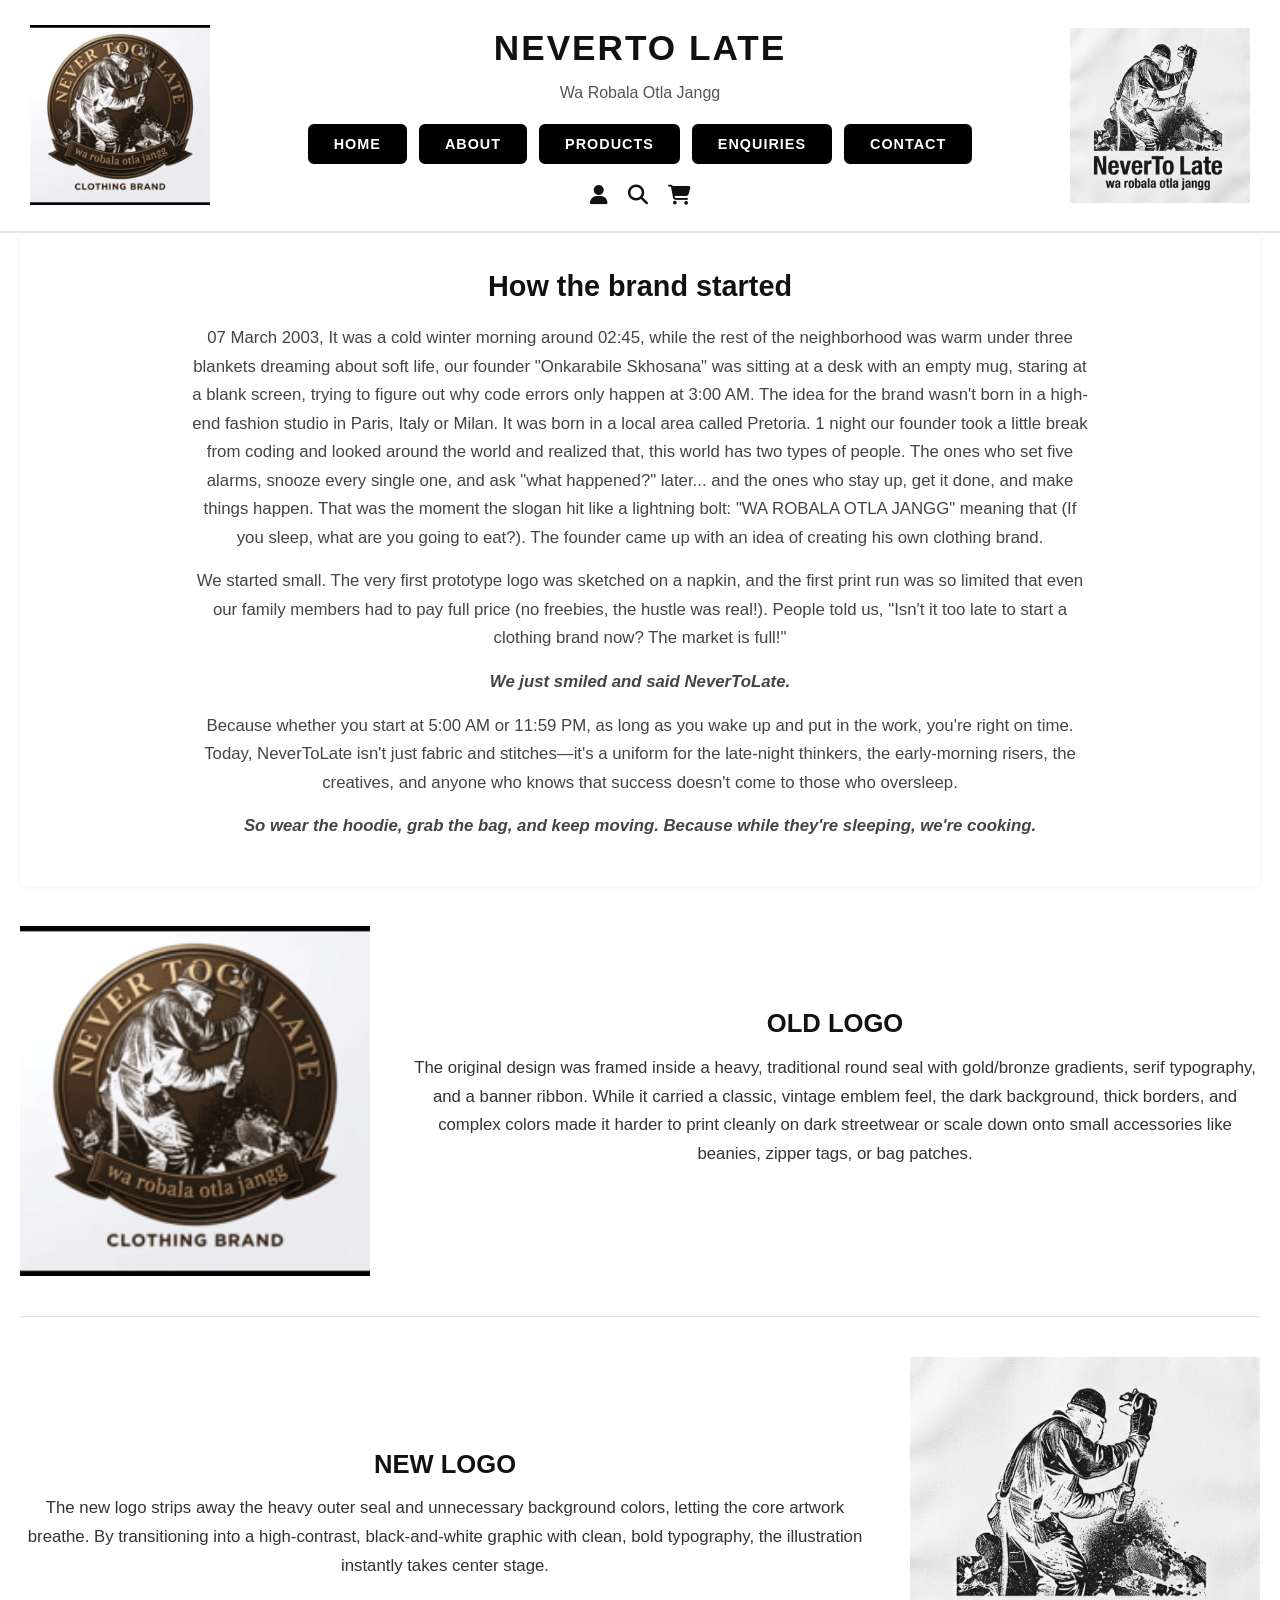
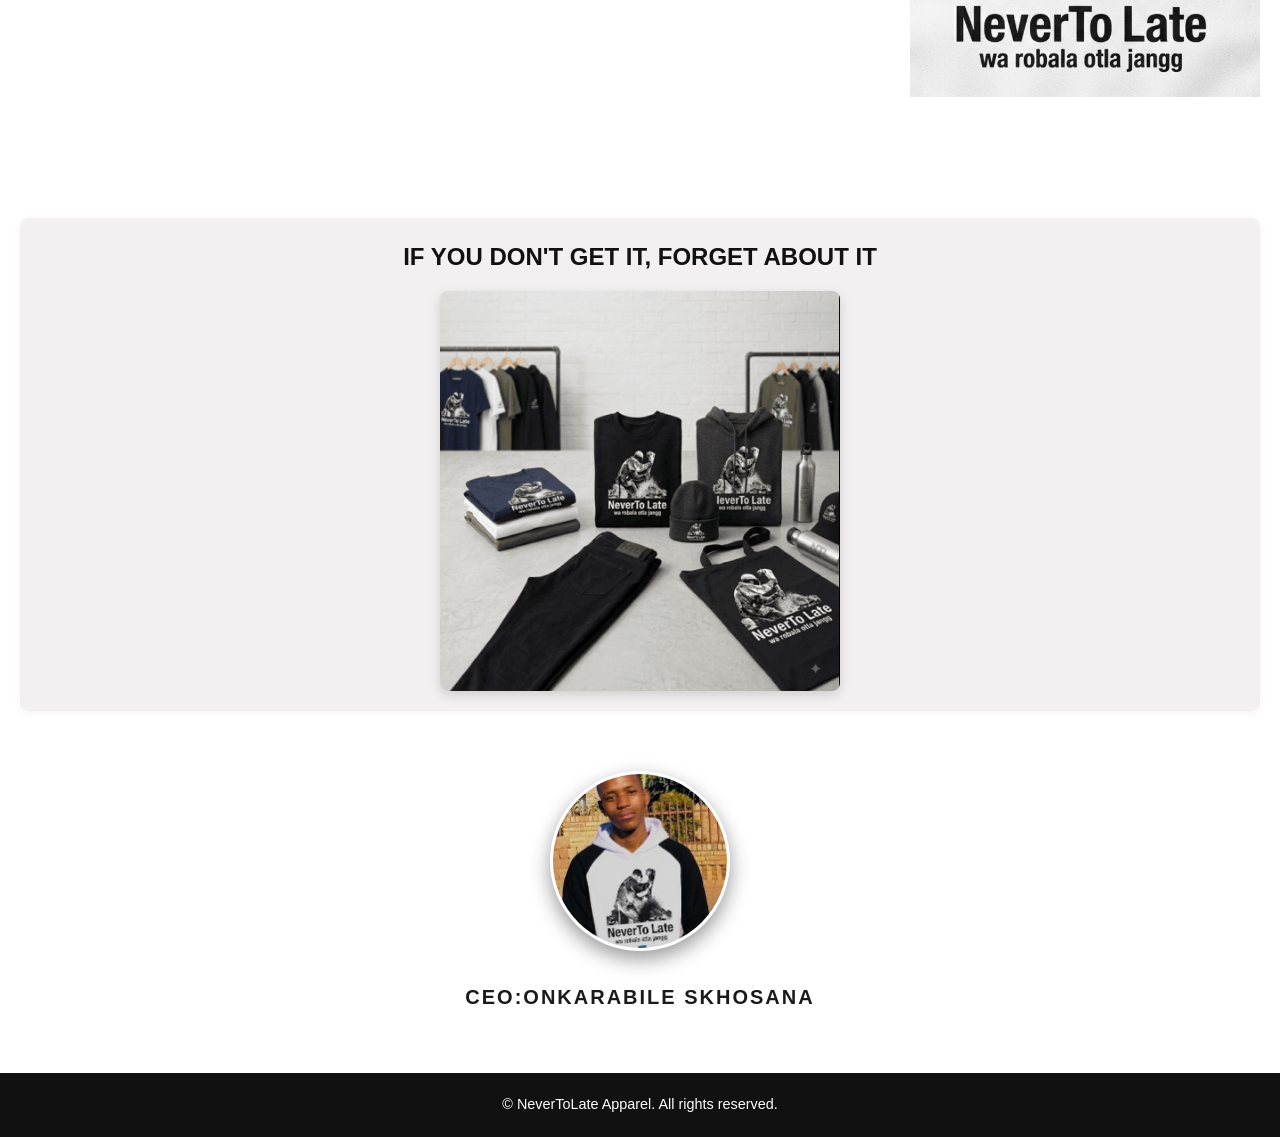
<file: about.html>
<!DOCTYPE html>
<html lang="en">
<head>
    <meta charset="UTF-8">
    <meta name="viewport" content="width=device-width, initial-scale=1.0">
    <title>About Us | NeverTo Late</title>
    <link rel="stylesheet" href="css/main.css">
    <link rel="stylesheet" href="css/about.css">
    <link rel="stylesheet" href="https://cdnjs.cloudflare.com/ajax/libs/font-awesome/6.5.1/css/all.min.css">
    <!-- Java Scripts -->
    <script src="js/product-detail.js"></script>
    <script src="js/account.js"></script>
    <script src="js/cart.js"></script>
    <script src="js/search.js"></script>
</head>
<body>
    <header>
    <div class="header-container">
        <!-- Left Column: Old Logo -->
        <div class="header-logo left">
            <img src="_image/oldlogo.png" alt="NeverToLate Old Logo">
        </div>

        <!-- Center Column: Main Header Content -->
        <div class="header-center">
            <h1>NEVERTO LATE</h1>
            <h4>Wa Robala Otla Jangg</h4>
            <nav>
                <button><a href="index.html">HOME</a></button>
                <button class="active"><a href="about.html">ABOUT</a></button>
                <button><a href="product.html">PRODUCTS</a></button>
                <button><a href="enquiries.html">ENQUIRIES</a></button>
                <button><a href="contact.html">CONTACT</a></button>
            </nav>
            <div class="header-icons">
                <a href="account.html" id="profileIcon" title="Account"><i class="fa-solid fa-user"></i></a>
                <a href="javascript:void(0);" id="searchIconLink" title="Search" onclick="openSearchModal()">
                    <i class="fa-solid fa-magnifying-glass"></i>
                </a>
                <a href="javascript:void(0);" id="cartIconLink" class="cart-icon-wrapper" title="Cart" onclick="openCartDrawer()">
                    <i class="fa-solid fa-cart-shopping"></i>
                    <span id="cartCountBadge" class="cart-count-badge hidden">0</span>
                </a>
            </div>
        </div>

        <!-- Right Column: New Logo -->
        <div class="header-logo right">
            <img src="_image/newlogo.png" alt="NeverToLate New Logo">
        </div>
    </div>
    </header>

    <main>
        <!-- Main content and information -->
        <div class="story-section">
            <h2 class="story-title">How the brand started</h2>
            <p>07 March 2003, It was a cold winter morning around 02:45, while the rest of the neighborhood was warm under three blankets dreaming about soft life, our founder "Onkarabile Skhosana" was sitting at a desk with an empty mug, staring at a blank screen, trying to figure out why code errors only happen at 3:00 AM. The idea for the brand wasn't born in a high-end fashion studio in Paris, Italy or Milan. It was born in a local area called Pretoria. 1 night our founder took a little break from coding and looked around the world and realized that, this world has two types of people. The ones who set five alarms, snooze every single one, and ask "what happened?" later... and the ones who stay up, get it done, and make things happen. That was the moment the slogan hit like a lightning bolt: "WA ROBALA OTLA JANGG" meaning that (If you sleep, what are you going to eat?). The founder came up with an idea of creating his own clothing brand.</p>
            <p>We started small. The very first prototype logo was sketched on a napkin, and the first print run was so limited that even our family members had to pay full price (no freebies, the hustle was real!). People told us, "Isn't it too late to start a clothing brand now? The market is full!"</p>
            <p class="slogenStrong">We just smiled and said NeverToLate.</p>
            <p>Because whether you start at 5:00 AM or 11:59 PM, as long as you wake up and put in the work, you're right on time. Today, NeverToLate isn't just fabric and stitches—it's a uniform for the late-night thinkers, the early-morning risers, the creatives, and anyone who knows that success doesn't come to those who oversleep.</p>
            <p class="slogenStrong">So wear the hoodie, grab the bag, and keep moving. Because while they're sleeping, we're cooking.</p>
        </div>

        <section class="about-row">
            <div class="about-media">
                <img src="_image/oldlogo.png" alt="Old Logo">
            </div>
             <!-- Old Logo and its information-->
            <div class="about-text">
                <h2>Old Logo</h2>
                <p>The original design was framed inside a heavy, traditional round seal with gold/bronze gradients, serif typography, and a banner ribbon. While it carried a classic, vintage emblem feel, the dark background, thick borders, and complex colors made it harder to print cleanly on dark streetwear or scale down onto small accessories like beanies, zipper tags, or bag patches.</p>
            </div>
        </section>

        <hr class="about-divider">

        <section class="about-row reverse">
            <div class="about-text">
                <h2>New Logo</h2>
                <p>The new logo strips away the heavy outer seal and unnecessary background colors, letting the core artwork breathe. By transitioning into a high-contrast, black-and-white graphic with clean, bold typography, the illustration instantly takes center stage.</p>
            </div>
            <div class="about-media">
                <img src="_image/newlogo.png" alt="New Logo">
            </div>
        </section>
        <br>
        <br>
        <!-- Video Feature Section -->
        <section class="video-section">
            <h2 class="video-title">IF YOU DON'T GET IT, FORGET ABOUT IT</h2>
            <div class="video-wrapper">
                <video autoplay loop muted playsinline poster="_image/heroshoot.png">
                    <source src="_video/mortivation.mp4" type="video/mp4">
                </video>
            </div>
        </section>
        <!-- CEO Profile Section -->
        <section class="ceo-section">
            <div class="ceo-profile-container">
                <div class="ceo-image-wrapper">
                    <img src="_image/stuff/ceo.jpeg"" alt="Founder">
                </div>
                <h3 class="ceo-title">CEO:Onkarabile Skhosana</h3>
            </div>
        </section>
    </main>

    <!-- Footer section-->
    <footer>
        <p>&copy; NeverToLate Apparel. All rights reserved.</p>
    </footer>

    <!-- Background Overlay for Cart Drawer -->
    <div id="cartOverlay" class="cart-overlay" onclick="closeCartDrawer()"></div>

    <!-- Left Side Cart Drawer Container -->
    <aside id="cartDrawer" class="cart-drawer left-drawer">
        <div class="cart-drawer-header">
            <h2>CART</h2>
            <button class="close-drawer-btn" onclick="closeCartDrawer()" aria-label="Close cart">&times;</button>
        </div>

        <div id="cartDrawerBody" class="cart-drawer-body">
            <!-- Dynamic cart items rendered here via cart.js -->
        </div>

        <div id="cartDrawerFooter" class="cart-drawer-footer hidden">
            <div class="cart-total-row">
                <span>TOTAL</span>
                <span id="cartDrawerTotal">R 0.00</span>
            </div>
            <button class="checkout-btn" onclick="window.location.href='product.html'">
                CHECKOUT &bull; <span id="checkoutBtnTotal">R 0.00</span>
            </button>
        </div>
    </aside>

    <!-- Search Overlay Modal -->
    <div id="searchModal" class="search-modal">
        <div class="search-modal-content">
            <button class="close-search-btn" onclick="closeSearchModal()">&times;</button>
            <div class="search-input-wrapper">
                <i class="fa-solid fa-magnifying-glass search-field-icon"></i>
                <input type="text" id="searchInput" placeholder="SEARCH PRODUCTS..." autocomplete="off">
            </div>
            <div id="searchResults" class="search-results-container">
            </div>
        </div>
    </div>
</body>
</html>
</file>
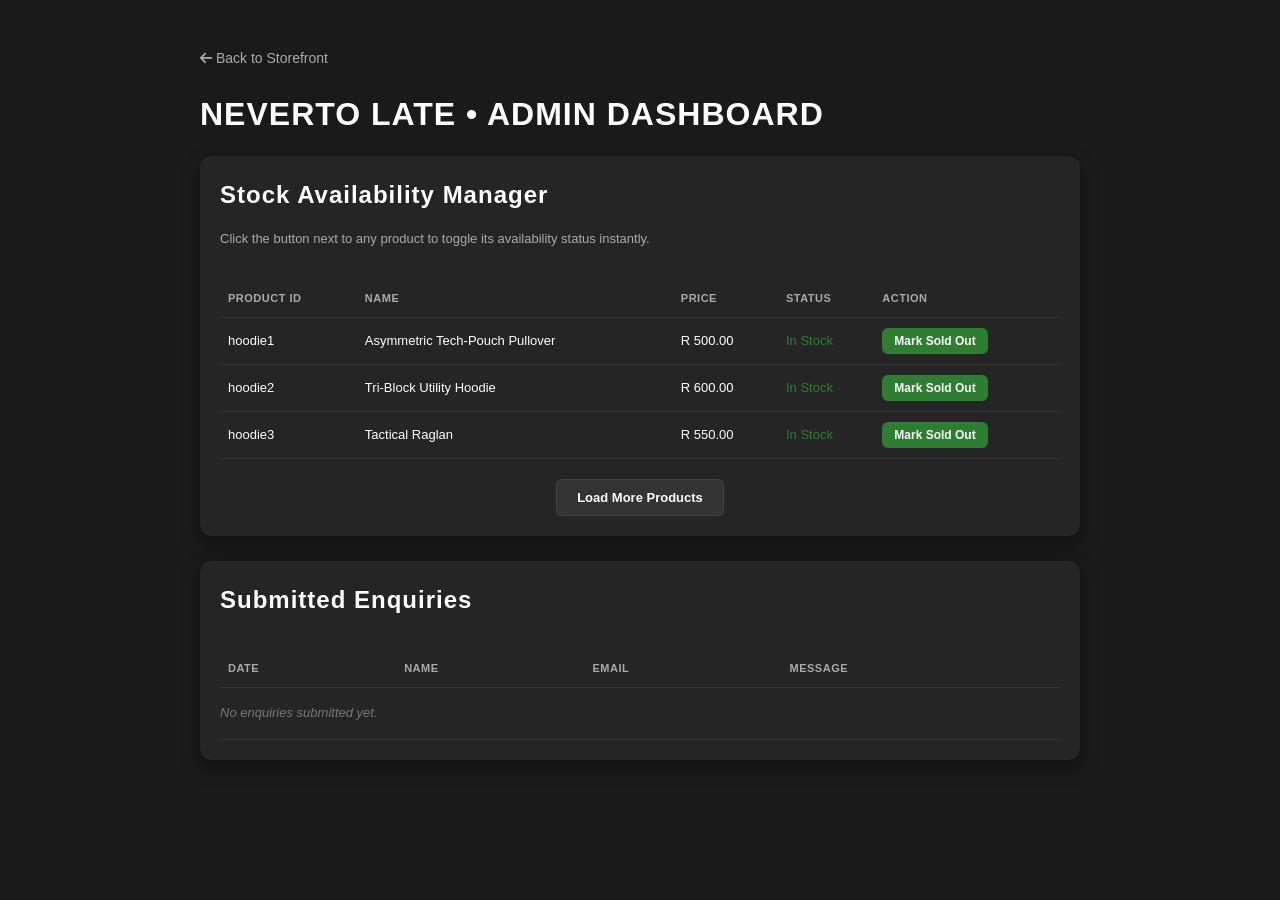
<file: admin.html>
<!DOCTYPE html>
<html lang="en">
<head>
    <meta charset="UTF-8">
    <meta name="viewport" content="width=device-width, initial-scale=1.0">
    <title>Admin Dashboard | NeverTo Late</title>
    <link rel="stylesheet" href="css/main.css">
    <link rel="stylesheet" href="https://cdnjs.cloudflare.com/ajax/libs/font-awesome/6.5.1/css/all.min.css">
    <style>
        /* Admin Specific Styling */
        body {
            background-color: #1a1a1a;
            color: #ffffff;
            font-family: -apple-system, BlinkMacSystemFont, "Segoe UI", Roboto, sans-serif;
            margin: 0;
            padding: 15px;
        }
        .admin-container {
            max-width: 900px;
            margin: 20px auto;
            padding: 10px;
        }
        h1, h2 {
            letter-spacing: 1px;
            margin-bottom: 15px;
        }
        .admin-section {
            background: #252525;
            border-radius: 12px;
            padding: 20px;
            margin-bottom: 25px;
            box-shadow: 0 8px 20px rgba(0,0,0,0.3);
        }
        
        /* Table Container */
        .table-wrapper {
            width: 100%;
            overflow-x: auto;
        }

        table {
            width: 100%;
            border-collapse: collapse;
            margin-top: 15px;
        }
        th, td {
            padding: 10px 8px;
            text-align: left;
            border-bottom: 1px solid #333333;
            font-size: 13px;
        }
        th {
            color: #aaaaaa;
            text-transform: uppercase;
            font-size: 11px;
            letter-spacing: 0.5px;
        }
        .status-btn {
            padding: 6px 12px;
            border-radius: 6px;
            border: none;
            font-weight: 600;
            cursor: pointer;
            font-size: 12px;
            white-space: nowrap;
        }
        .in-stock {
            background-color: #2e7d32;
            color: #ffffff;
        }
        .sold-out {
            background-color: #c62828;
            color: #ffffff;
        }
        .load-more-container {
            text-align: center;
            margin-top: 20px;
        }
        .load-more-btn {
            background-color: #333333;
            color: #ffffff;
            border: 1px solid #444444;
            padding: 10px 20px;
            border-radius: 6px;
            font-weight: 600;
            cursor: pointer;
            font-size: 13px;
            transition: background 0.2s;
        }
        .load-more-btn:hover {
            background-color: #444444;
        }
        .back-link {
            display: inline-block;
            margin-bottom: 20px;
            color: #aaaaaa;
            text-decoration: none;
            font-size: 14px;
        }
        .back-link:hover {
            color: #ffffff;
        }
        .empty-notice {
            color: #777777;
            font-style: italic;
            padding: 15px 0;
        }

        /* Responsive Mobile Styles (< 600px) */
        @media screen and (max-width: 600px) {
            .admin-container {
                padding: 5px;
                margin: 10px auto;
            }
            .admin-section {
                padding: 15px;
            }
            h1 {
                font-size: 1.3rem;
            }
            h2 {
                font-size: 1.1rem;
            }
            /* Hide Product ID column on small screens to fit Name, Price, Status & Action */
            table th:nth-child(1),
            table td:nth-child(1) {
                display: none;
            }
            th, td {
                padding: 8px 4px;
                font-size: 11px;
            }
            .status-btn {
                padding: 4px 8px;
                font-size: 10px;
            }
        }
    </style>
</head>
<body>

    <div class="admin-container">
        <a href="index.html" class="back-link"><i class="fa-solid fa-arrow-left"></i> Back to Storefront</a>
        <h1>NEVERTO LATE &bull; ADMIN DASHBOARD</h1>
        
        <!-- Stock Availability Manager -->
        <div class="admin-section">
            <h2>Stock Availability Manager</h2>
            <p style="font-size: 13px; color: #aaaaaa; margin-bottom: 15px;">Click the button next to any product to toggle its availability status instantly.</p>
            
            <div class="table-wrapper">
                <table>
                    <thead>
                        <tr>
                            <th>Product ID</th>
                            <th>Name</th>
                            <th>Price</th>
                            <th>Status</th>
                            <th>Action</th>
                        </tr>
                    </thead>
                    <tbody id="inventoryTableBody">
                        <!-- Populated using JS file -->
                    </tbody>
                </table>
            </div>

            <div class="load-more-container" id="loadMoreContainer">
                <button class="load-more-btn" onclick="toggleLoadMore()">Load More Products</button>
            </div>
        </div>

        <!-- Submitted Enquiries section -->
        <div class="admin-section">
            <h2>Submitted Enquiries</h2>
            <div class="table-wrapper">
                <table>
                    <thead>
                        <tr>
                            <th>Date</th>
                            <th>Name</th>
                            <th>Email</th>
                            <th>Message</th>
                        </tr>
                    </thead>
                    <tbody id="enquiriesTableBody">
                        <!-- Populate using JS file -->
                    </tbody>
                </table>
            </div>
        </div>
    </div>

    <!-- Admin Script -->
    <script>
        let inventory = JSON.parse(localStorage.getItem('nt_inventory_v2')) || [
            { id: 'hoodie1', name: 'Asymmetric Tech-Pouch Pullover', price: 500.00, isSoldOut: false },
            { id: 'hoodie2', name: 'Tri-Block Utility Hoodie', price: 600.00, isSoldOut: false },
            { id: 'hoodie3', name: 'Tactical Raglan', price: 550.00, isSoldOut: false },
            { id: 'hoodie4', name: 'Geometric Split-Zip Hoodie', price: 800.00, isSoldOut: true },
            { id: 'more-effort-Hoodie-Black', name: 'Heavy Duty (Black)', price: 600.00, isSoldOut: false },
            { id: 'more-effort-Hoodie-White', name: 'Heavy Duty (White)', price: 600.00, isSoldOut: false },
            { id: 'sidebag1', name: 'Tactical Utility Crossbody', price: 280.00, isSoldOut: false },
            { id: 'sidebag2', name: 'Mapara Blocking', price: 400.00, isSoldOut: false },
            { id: 'sidebag3', name: 'Dual-Strap', price: 350.00, isSoldOut: false },
            { id: 'NVTL-Black-Beanie', name: 'Essential-Black-Beanie', price: 120.00, isSoldOut: false },
            { id: 'NVTL-White-Beanie', name: 'Essential-White-Beanie', price: 120.00, isSoldOut: false }
        ];

        let showAllInventory = false;
        const initialDisplayLimit = 3;

        function renderInventory() {
            const tbody = document.getElementById('inventoryTableBody');
            const loadMoreBtn = document.getElementById('loadMoreContainer');
            tbody.innerHTML = '';

            const itemsToDisplay = showAllInventory ? inventory : inventory.slice(0, initialDisplayLimit);

            itemsToDisplay.forEach((item) => {
                const realIndex = inventory.findIndex(inv => inv.id === item.id);
                const tr = document.createElement('tr');
                tr.innerHTML = `
                    <td>${item.id}</td>
                    <td>${item.name}</td>
                    <td>R ${item.price.toFixed(2)}</td>
                    <td>${item.isSoldOut ? '<span style="color:#c62828;">Sold Out</span>' : '<span style="color:#2e7d32;">In Stock</span>'}</td>
                    <td>
                        <button class="status-btn ${item.isSoldOut ? 'sold-out' : 'in-stock'}" onclick="toggleStock(${realIndex})">
                            ${item.isSoldOut ? 'Mark In Stock' : 'Mark Sold Out'}
                        </button>
                    </td>
                `;
                tbody.appendChild(tr);
            });

            const btnElement = loadMoreBtn.querySelector('button');
            if (inventory.length <= initialDisplayLimit) {
                loadMoreBtn.style.display = 'none';
            } else {
                loadMoreBtn.style.display = 'block';
                btnElement.textContent = showAllInventory ? 'Show Less' : 'Load More Products';
            }

            localStorage.setItem('nt_inventory_v2', JSON.stringify(inventory));
        }

        function toggleLoadMore() {
            showAllInventory = !showAllInventory;
            renderInventory();
        }

        function toggleStock(index) {
            inventory[index].isSoldOut = !inventory[index].isSoldOut;
            renderInventory();
        }

        function renderEnquiries() {
            const tbody = document.getElementById('enquiriesTableBody');
            const enquiries = JSON.parse(localStorage.getItem('nt_enquiries')) || [];

            tbody.innerHTML = '';
            if (enquiries.length === 0) {
                tbody.innerHTML = `<tr><td colspan="4" class="empty-notice">No enquiries submitted yet.</td></tr>`;
                return;
            }

            enquiries.forEach(enq => {
                const tr = document.createElement('tr');
                tr.innerHTML = `
                    <td>${enq.date}</td>
                    <td>${enq.name}</td>
                    <td>${enq.email}</td>
                    <td>${enq.message}</td>
                `;
                tbody.appendChild(tr);
            });
        }

        // Initialize dashboard on load
        renderInventory();
        renderEnquiries();
    </script>
</body>
</html>
</file>
<file: css/main.css>
/* MAIN CSS TO CONTROL ALL FOOTER, HEADER, AND CART DRAWER STYLES */

* {
    box-sizing: border-box;
    margin: 0;
    padding: 0;
}

body {
    font-family: Arial, sans-serif;
    background-color: #ffffff;
    color: #222222;
    line-height: 1.6;
}

/* Base Main Container Styling */
main {
    max-width: 1400px;
    margin: 0 auto;
    padding: 0 20px 40px 20px;
    text-align: center;
}

main p {
    max-width: 900px;
    margin: 0 auto 30px auto;
    font-size: 1.05rem;
    line-height: 1.7;
    color: #333333;
    text-align: center;
}

/* HEADER & NAVIGATION ADJUSTMENTS */
header {
    background-color: #ffffff;
    border-bottom: 2px solid #e5e5e5;
    padding: 20px 30px;
    width: 100%;
}

.header-container {
    max-width: 100%;
    margin: 0 auto;
    display: grid;
    /* Column 1: Left Logo | Column 2: Centered Title & Nav | Column 3: Right Logo */
    grid-template-columns: 180px 1fr 180px;
    align-items: center;
    gap: 20px;
}

/* Logo Holders */
.header-logo {
    display: flex;
    align-items: center;
}

.header-logo.left {
    justify-content: flex-start;
}

.header-logo.right {
    justify-content: flex-end;
}

.header-logo img {
    width: 180px;
    height: 180px;
    object-fit: contain;
    display: block;
}

/* Center Column (Title, Tagline, Navigation, Icons) */
.header-center {
    text-align: center;
    display: flex;
    flex-direction: column;
    align-items: center;
    justify-content: center;
}

.header-center h1 {
    font-size: 2.2rem;
    font-weight: bold;
    letter-spacing: 2px;
    text-transform: uppercase;
    color: #111111;
    margin: 0 0 4px 0;
    font-family: Arial, sans-serif;
}

.header-center h4 {
    font-size: 1rem;
    font-weight: normal;
    color: #555555;
    margin: 0 0 18px 0;
    font-family: Arial, sans-serif;
}

/* NAVIGATION BUTTONS & CURTAIN SLIDE HOVER */
nav {
    display: flex;
    justify-content: center;
    gap: 12px;
    margin-bottom: 15px;
    flex-wrap: wrap;
}

nav button {
    position: relative;
    background-color: #000000;
    border: 2px solid #000000;
    padding: 0;
    border-radius: 6px;
    cursor: pointer;
    overflow: hidden;
    font-family: Arial, sans-serif;
    z-index: 1;
}

nav button::before {
    content: '';
    position: absolute;
    top: 0;
    left: 0;
    width: 0%;
    height: 100%;
    background-color: #ffffff;
    transition: width 0.35s ease-in-out;
    z-index: 1;
}

nav button a {
    position: relative;
    z-index: 2;
    display: inline-block;
    padding: 10px 24px;
    color: #ffffff;
    text-decoration: none;
    font-weight: bold;
    font-size: 0.9rem;
    letter-spacing: 1px;
    text-transform: uppercase;
    font-family: Arial, sans-serif;
    transition: color 0.35s ease-in-out;
}

nav button:hover::before {
    width: 100%;
}

nav button:hover a {
    color: #000000;
}

/* Active Page Curtain Animation */
nav button.active {
    border: 2px solid #000000;
}

@keyframes curtainLoop {
    0%, 100% { width: 0%; }
    50% { width: 100%; }
}

@keyframes curtainTextLoop {
    0%, 100% { color: #ffffff; }
    50% { color: #000000; }
}

nav button.active::before {
    animation: curtainLoop 2.4s ease-in-out infinite;
}

nav button.active a {
    animation: curtainTextLoop 2.4s ease-in-out infinite;
}

nav button.active:hover::before,
nav button.active:hover a {
    animation-play-state: paused;
}

/* Header Icons & Cart Badge */
.header-icons {
    display: flex;
    justify-content: center;
    align-items: center;
    gap: 20px;
}

.header-icons a {
    color: #111111;
    font-size: 1.25rem;
    text-decoration: none;
    transition: color 0.3s ease, transform 0.2s ease;
}

.header-icons a:hover {
    color: #0044cc;
    transform: scale(1.15);
}

.cart-icon-wrapper {
    position: relative;
    display: inline-flex;
    align-items: center;
    justify-content: center;
}

.cart-count-badge {
    position: absolute;
    top: -8px;
    right: -10px;
    background-color: #e63946;
    color: #ffffff;
    font-size: 0.7rem;
    font-weight: 700;
    line-height: 1;
    height: 18px;
    min-width: 18px;
    padding: 0 4px;
    border-radius: 50%;
    display: flex;
    align-items: center;
    justify-content: center;
    box-shadow: 0 2px 4px rgba(0, 0, 0, 0.2);
    transition: transform 0.2s ease, opacity 0.2s ease;
}

.cart-count-badge.hidden {
    display: none !important;
}

/* --- LUXURY LEFT SIDE CART DRAWER --- */
.cart-overlay {
    position: fixed;
    top: 0;
    left: 0;
    width: 100vw;
    height: 100vh;
    background-color: rgba(0, 0, 0, 0.4);
    z-index: 9998;
    opacity: 0;
    visibility: hidden;
    transition: opacity 0.3s ease;
}

.cart-overlay.active {
    opacity: 1;
    visibility: visible;
}

.cart-drawer.left-drawer {
    position: fixed;
    top: 0;
    left: -450px;
    width: 420px;
    max-width: 88vw;
    height: 100vh;
    background-color: #ffffff;
    box-shadow: 6px 0 25px rgba(0, 0, 0, 0.15);
    z-index: 9999;
    display: flex;
    flex-direction: column;
    transition: left 0.35s cubic-bezier(0.16, 1, 0.3, 1);
    font-family: Arial, sans-serif;
}

.cart-drawer.left-drawer.open {
    left: 0;
}

.cart-drawer-header {
    display: flex;
    justify-content: space-between;
    align-items: center;
    padding: 24px 28px;
    border-bottom: 1px solid #eeeeee;
}

.cart-drawer-header h2 {
    font-size: 1.1rem;
    letter-spacing: 2px;
    font-weight: 500;
    color: #111111;
}

.close-drawer-btn {
    background: none;
    border: none;
    font-size: 1.6rem;
    color: #444444;
    cursor: pointer;
    line-height: 1;
    transition: color 0.2s ease;
}

.close-drawer-btn:hover {
    color: #000000;
}

.cart-drawer-body {
    flex: 1;
    overflow-y: auto;
    padding: 24px 28px;
}

/* Cart Empty State */
.cart-empty-message {
    display: flex;
    align-items: center;
    justify-content: center;
    height: 100%;
    color: #333333;
    font-size: 0.95rem;
    letter-spacing: 1.5px;
    text-transform: uppercase;
}

/* Free Shipping Notice */
.shipping-notice {
    text-align: center;
    font-size: 0.85rem;
    color: #222222;
    padding: 10px 0 20px 0;
    border-bottom: 1px solid #f0f0f0;
    margin-bottom: 20px;
}

/* Cart Item Card */
.cart-drawer-item {
    display: flex;
    gap: 16px;
    margin-bottom: 20px;
    padding-bottom: 20px;
    border-bottom: 1px solid #f5f5f5;
}

.cart-drawer-item img {
    width: 85px;
    height: 95px;
    object-fit: cover;
    background-color: #f9f9f9;
}

.cart-drawer-item-details {
    flex: 1;
    display: flex;
    flex-direction: column;
    justify-content: space-between;
}

.cart-drawer-item-details h4 {
    font-size: 0.85rem;
    letter-spacing: 1px;
    text-transform: uppercase;
    color: #111111;
    margin-bottom: 4px;
}

.cart-item-price {
    font-size: 0.85rem;
    color: #666666;
    margin-bottom: 4px;
}

.cart-item-variant {
    font-size: 0.75rem;
    color: #888888;
    text-transform: uppercase;
    margin-bottom: 10px;
}

.cart-item-controls {
    display: flex;
    align-items: center;
    gap: 16px;
}

.qty-picker {
    display: flex;
    align-items: center;
    border: 1px solid #cccccc;
}

.qty-picker button {
    background: none;
    border: none;
    width: 28px;
    height: 28px;
    cursor: pointer;
    font-size: 0.9rem;
    color: #333333;
}

.qty-picker span {
    width: 28px;
    text-align: center;
    font-size: 0.85rem;
}

.remove-item-btn {
    background: none;
    border: none;
    color: #333333;
    font-size: 0.78rem;
    text-decoration: underline;
    cursor: pointer;
}

/* Cart Footer */
.cart-drawer-footer {
    padding: 20px 28px 28px 28px;
    border-top: 1px solid #eeeeee;
    background-color: #ffffff;
}

.cart-drawer-footer.hidden {
    display: none;
}

.cart-total-row {
    display: flex;
    justify-content: space-between;
    font-size: 0.9rem;
    letter-spacing: 1.5px;
    font-weight: bold;
    color: #111111;
    margin-bottom: 16px;
}

.checkout-btn {
    width: 100%;
    padding: 16px;
    background-color: #111111;
    color: #ffffff;
    border: none;
    font-size: 0.85rem;
    letter-spacing: 2px;
    font-weight: bold;
    text-transform: uppercase;
    cursor: pointer;
    transition: background-color 0.2s ease;
}

.checkout-btn:hover {
    background-color: #333333;
}

/* FOOTER STYLING */
footer {
    background-color: #111111;
    color: #ffffff;
    padding: 20px 0;
    text-align: center;
    font-size: 0.9rem;
    margin-top: 40px;
    font-family: Arial, sans-serif;
}

/* RESPONSIVE BREAKPOINTS */
@media screen and (max-width: 1024px) {
    .header-container {
        grid-template-columns: 130px 1fr 130px;
        gap: 10px;
    }

    .header-logo img {
        width: 110px;
        height: 110px;
    }

    .header-center h1 {
        font-size: 1.8rem;
    }

    nav button a {
        padding: 8px 16px;
        font-size: 0.85rem;
    }
}

@media screen and (max-width: 768px) {
    header {
        padding: 15px 10px;
    }

    .header-container {
        display: flex;
        flex-direction: column;
        align-items: center;
        text-align: center;
    }

    .header-logo {
        width: 100%;
    }

    .header-logo.left,
    .header-logo.right {
        justify-content: center;
    }

    .header-logo img {
        width: 100px;
        height: 100px;
    }

    .header-center h1 {
        font-size: 1.6rem;
    }

    nav {
        flex-direction: column;
        width: 100%;
        gap: 8px;
    }

    nav button {
        width: 100%;
    }

    nav button a {
        display: block;
        width: 100%;
        padding: 12px;
    }

    main {
        padding: 0 10px 20px 10px;
    }

    main p {
        font-size: 0.95rem;
    }
}
/* ==========================================================================
   GLOBAL SEARCH OVERLAY MODAL STYLES
   ========================================================================== */
.search-modal {
    position: fixed;
    top: 0;
    left: 0;
    width: 100vw;
    height: 100vh;
    background-color: rgba(255, 255, 255, 0.98);
    z-index: 3000;
    display: flex;
    justify-content: center;
    align-items: flex-start;
    padding-top: 100px;
    opacity: 0;
    visibility: hidden;
    transition: opacity 0.3s ease, visibility 0.3s ease;
}

.search-modal.active {
    opacity: 1;
    visibility: visible;
}

.search-modal-content {
    width: 90%;
    max-width: 800px;
    position: relative;
}

.close-search-btn {
    position: absolute;
    top: -60px;
    right: 0;
    background: none;
    border: none;
    font-size: 36px;
    font-weight: 300;
    color: #111;
    cursor: pointer;
    transition: transform 0.2s ease;
}

.close-search-btn:hover {
    transform: scale(1.15);
}

.search-input-wrapper {
    display: flex;
    align-items: center;
    border-bottom: 2px solid #111;
    padding-bottom: 12px;
}

.search-field-icon {
    font-size: 22px;
    color: #111;
    margin-right: 15px;
}

#searchInput {
    width: 100%;
    border: none;
    outline: none;
    background: transparent;
    font-size: 24px;
    font-weight: 700;
    letter-spacing: 1px;
    color: #111;
    text-transform: uppercase;
    font-family: inherit;
}

#searchInput::placeholder {
    color: #aaa;
}

/* Dynamic Live Results Container */
.search-results-container {
    margin-top: 30px;
    max-height: 60vh;
    overflow-y: auto;
    display: grid;
    grid-template-columns: repeat(auto-fill, minmax(220px, 1fr));
    gap: 20px;
    padding-right: 5px;
}

.search-result-item {
    display: flex;
    align-items: center;
    gap: 15px;
    padding: 10px;
    background-color: #f9f9f9;
    border-radius: 4px;
    cursor: pointer;
    transition: background-color 0.2s ease, transform 0.2s ease;
}

.search-result-item:hover {
    background-color: #eee;
    transform: translateY(-2px);
}

.search-result-item img {
    width: 55px;
    height: 55px;
    object-fit: contain;
    background-color: #e5e7eb;
    border-radius: 4px;
}

.search-result-info h5 {
    font-size: 13px;
    font-weight: 700;
    margin: 0 0 4px 0;
    color: #111;
    text-transform: uppercase;
}

.search-result-info span {
    font-size: 12px;
    color: #666;
    font-weight: 600;
}

.no-results-msg {
    grid-column: 1 / -1;
    text-align: center;
    color: #888;
    font-size: 14px;
    margin-top: 20px;
    letter-spacing: 0.5px;
}
/* Floating Admin Button (Bottom Right) */
.admin-fab-btn {
    position: fixed;
    bottom: 20px;
    right: 20px;
    background-color: #252525;
    color: #ffffff;
    width: 45px;
    height: 45px;
    border-radius: 50%;
    display: flex;
    align-items: center;
    justify-content: center;
    font-size: 18px;
    box-shadow: 0 4px 12px rgba(0, 0, 0, 0.5);
    z-index: 9999;
    text-decoration: none;
    transition: background-color 0.2s ease, transform 0.2s ease;
    border: 1px solid rgba(255, 255, 255, 0.1);
}

.admin-fab-btn:hover {
    background-color: #ffffff;
    color: #1a1a1a;
    transform: scale(1.05);
}
/* Admin Login Modal Styling */
.admin-modal-overlay {
    display: none; /* Hidden by default */
    position: fixed;
    top: 0;
    left: 0;
    width: 100%;
    height: 100%;
    background-color: rgba(0, 0, 0, 0.8);
    backdrop-filter: blur(5px);
    z-index: 10000;
    justify-content: center;
    align-items: center;
}

.admin-modal-card {
    background-color: #222222;
    padding: 30px;
    border-radius: 12px;
    width: 100%;
    max-width: 400px;
    box-shadow: 0 10px 25px rgba(0,0,0,0.5);
    border: 1px solid rgba(255, 255, 255, 0.1);
    text-align: center;
}

.admin-modal-card h2 {
    font-size: 22px;
    margin-bottom: 8px;
    color: #ffffff;
}

.admin-modal-card .subtitle {
    color: #aaaaaa;
    font-size: 13px;
    margin-bottom: 20px;
}
/* ==========================================
   UPDATED ADMIN LOGIN MODAL & CURTAIN BUTTONS
   ========================================== */

.admin-modal-card {
    background-color: #1a1a1a;
    padding: 35px 30px;
    border-radius: 14px;
    width: 100%;
    max-width: 420px;
    box-shadow: 0 15px 35px rgba(0,0,0,0.6);
    border: 1px solid rgba(255, 255, 255, 0.15);
    text-align: left; /* Aligns labels nicely to the left */
}

.admin-modal-card h2 {
    font-size: 24px;
    font-weight: 600;
    margin-bottom: 8px;
    color: #ffffff;
    text-align: center;
}

.admin-modal-card .subtitle {
    color: #aaaaaa;
    font-size: 13px;
    margin-bottom: 25px;
    text-align: center;
}

/* Form Inputs and "Enter username:" Labels */
.admin-modal-card .input-group {
    margin-bottom: 18px;
    display: flex;
    flex-direction: column;
    gap: 6px;
}

.admin-modal-card .input-group label {
    font-size: 12px;
    color: #cccccc;
    font-weight: 500;
    letter-spacing: 0.5px;
}

.admin-modal-card .input-group input {
    width: 100%;
    background-color: #2a2a2a;
    color: #ffffff;
    border: 1px solid #444444;
    border-radius: 8px;
    padding: 12px 14px;
    font-size: 14px;
    outline: none;
    transition: border-color 0.2s ease;
}

.admin-modal-card .input-group input:focus {
    border-color: #ffffff;
}

/* Side-by-side Button Layout */
.modal-actions {
    display: flex;
    gap: 12px;
    margin-top: 25px;
}

/* Curtain Hover Animation Buttons */
.curtain-btn {
    position: relative;
    flex: 1;
    padding: 12px 16px;
    font-size: 13px;
    font-weight: 600;
    border-radius: 8px;
    cursor: pointer;
    overflow: hidden;
    z-index: 1;
    transition: color 0.3s ease;
    border: 1px solid rgba(255, 255, 255, 0.2);
    text-align: center;
}

/* Curtain sliding layer */
.curtain-btn::before {
    content: '';
    position: absolute;
    top: 0;
    left: -100%;
    width: 100%;
    height: 100%;
    transition: transform 0.3s ease-in-out;
    z-index: -1;
}

/* Primary Button Style (Login to Dashboard) */
.primary-curtain {
    background-color: #ffffff;
    color: #1a1a1a;
}
.primary-curtain::before {
    background-color: #c0c0c0; /* Silver curtain sliding in */
}
.primary-curtain:hover::before {
    transform: translateX(100%);
}

/* Secondary Button Style (Cancel) */
.secondary-curtain {
    background-color: transparent;
    color: #ffffff;
}
.secondary-curtain::before {
    background-color: #ffffff; /* White curtain sliding in */
}
.secondary-curtain:hover {
    color: #1a1a1a;
}
.secondary-curtain:hover::before {
    transform: translateX(100%);
}
</file>
<file: css/about.css>
/* STYLE SHEET FOR ABOUT PAGE ONLY */

/* Main content wrapper: centers the page content and keep its width */
main {
    max-width: 100%;
    margin: 0 auto;
    padding: 0 20px;
}

/* Container for each "story" block on the About page */
.story-section {
    background-color: #ffffff;
    padding: 30px;
    border-radius: 8px;
    margin-bottom: 40px;
    box-shadow: 0 2px 8px rgba(0, 0, 0, 0.05);
}

/* Heading style for each story pharagraph */
.story-title {
    font-size: 1.8rem;
    margin-bottom: 15px;
    color: #111111;
}

/* Styling the Paragraph for spacing and color */
.story-section p {
    margin-bottom: 15px;
    color: #444444;
}

/* Bold  and italic text */
.slogenStrong {
    font-weight: bold;
    color: #111111;
    font-style: italic;
}

/* Horizontal layout for image and text pairs*/
.about-row {
    display: flex;
    align-items: center;
    justify-content: space-between;
    gap: 40px;
    margin: 40px 0;
}

/* Container for the image/media side of an about-row */
.about-media {
    flex: 1;
    max-width: 350px;
}

/* Ensures images inside .about-media scale to fill their container */
.about-media img {
    width: 100%;
    display: block;
}

/* Container for the text side of an about-row */
.about-text {
    flex: 1;
}

/* Style for the headings inside the text column of an about-row */
.about-text h2 {
    font-size: 1.6rem;
    color: #111111;
    margin-bottom: 10px;
    text-transform: uppercase;
}

/* Thin horizontal divider line to separate about-row sections */
.about-divider {
    border: none;
    border-top: 1px solid #e0e0e0;
    margin: 40px 0;
}

/* --- Video Section Styling --- */

/* Container to style the video and its title */
.video-section {
    background-color: #f2f0f0f7;
    padding: 20px;
    border-radius: 8px;
    margin: 30px auto;
    text-align: center;
    box-shadow: 0 2px 8px rgba(0, 0, 0, 0.05);
}

/* Heading above the video */
.video-title {
    font-size: 1.5rem;
    color: #111111;
    margin-bottom: 15px;
    text-transform: uppercase;
}

/* Wrapper to center the video */
.video-wrapper {
    /* Controls the maximum width for  bigger screen device */
    max-width: 400px;
    /* Centers the video and loops it */ 
    margin: 0 auto;   
}

/* Styling the <video> element for sizing, rounding and shadow */
.video-wrapper video {
    width: 100%;
    /* It makes the video a bit smaller, so it can fit on the screen without scrolling*/
    max-height: 400px;
    object-fit: cover;
    border-radius: 8px;
    box-shadow: 0 4px 12px rgba(0, 0, 0, 0.15);
    display: block;
}

/* Responsive adjustment, to out the images verticlal small screens */
@media screen and (max-width: 768px) {
    .about-row, .about-row.reverse {
        flex-direction: column;
        text-align: center;
        gap: 20px;
    }
    .about-media {
        max-width: 100%;
    }
}
/* ==========================================
   CEO PROFILE SECTION (Circular Frame)
   ========================================== */
.ceo-section {
    text-align: center;
    margin: 60px auto;
    padding: 0 20px;
}

.ceo-profile-container {
    display: flex;
    flex-direction: column;
    align-items: center;
    justify-content: center;
}

.ceo-image-wrapper {
    width: 180px;
    height: 180px;
    border-radius: 50%; /* Makes the container a circle */
    overflow: hidden;    /* Clips the image to fit inside the circle */
    margin-bottom: 15px;
    box-shadow: 0 8px 20px rgba(0, 0, 0, 0.4);
    border: 3px solid rgba(255, 255, 255, 0.2);
}

.ceo-image-wrapper img {
    width: 100%;
    height: 100%;
    object-fit: cover; /* Crops the image nicely without distorting proportions */
    display: block;
}

.ceo-title {
    font-size: 1.25rem;
    font-weight: bold;
    letter-spacing: 2px;
    text-transform: uppercase;
    color: #1a1a1a; /* Changes text to dark so it's clearly visible */
    margin-top: 15px; /* Adds space between the circle and the text */
}
</file>
